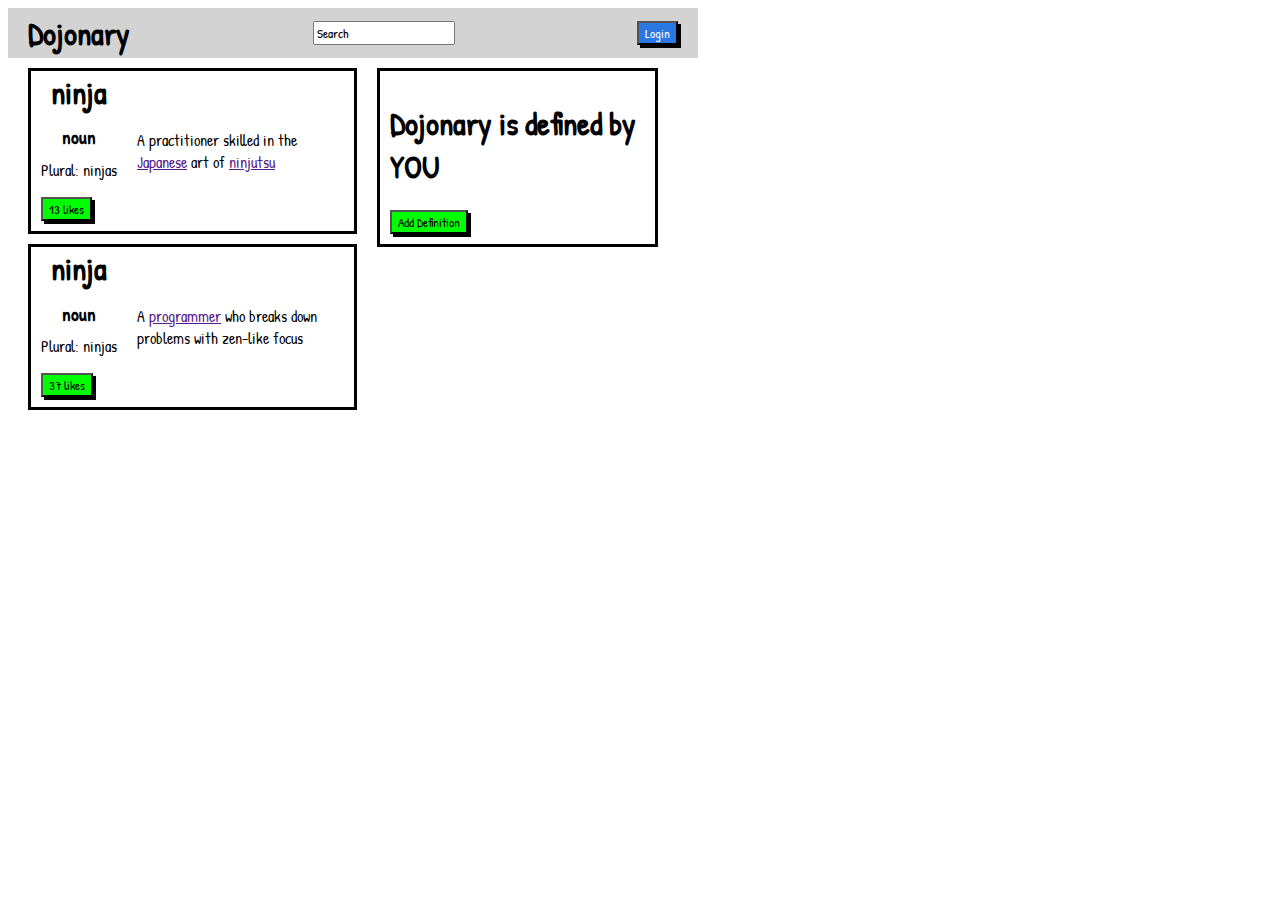
<file: button_clicker/index.html>
<!DOCTYPE html>
<html lang="en">
<head>
    <meta charset="UTF-8">
    <meta http-equiv="X-UA-Compatible" content="IE=edge">
    <meta name="viewport" content="width=device-width, initial-scale=1.0">
    <link rel="preconnect" href="https://fonts.googleapis.com">
    <link rel="preconnect" href="https://fonts.gstatic.com" crossorigin>
    <link href="https://fonts.googleapis.com/css2?family=Patrick+Hand&display=swap" rel="stylesheet">    <link rel="stylesheet" href="style.css">
    <link rel="stylesheet" href="style.css">
    <title>Document</title>
</head>
<body>
    <div id="container">
        <div class="topHeader">
            <div class="title">
                <h1>Dojonary</h1>
            </div>
            <div class="searchBar">
                <input type="text" value="Search">
            </div>
            <div class="login">
                <button class="loginButton" onclick="logOut(this)">Login</button>
            </div>
        </div>
        <div class="body">
            <div class="leftColumn">
                <div class="ninja-singular">
                    <div class="ninja-classic">
                        <h1>ninja</h1>
                        <h3>noun</h3>
                        <p>Plural: ninjas</p>
                        <button class="likes" onclick="showAlert()">13 likes</button>
                    </div>
                    <div class="definition">
                        <p>A practitioner skilled in the <a href="">Japanese</a> art of <a href="">ninjutsu</a></p>
                    </div>
                </div>
                <div class="ninja-dojo">
                    <div class="ninja-classic">
                        <h1>ninja</h1>
                        <h3>noun</h3>
                        <p>Plural: ninjas</p>
                        <button class="likes" onclick="showAlert()">37 likes</button>
                    </div>
                    <div class="definition">
                        <p>A <a href="">programmer</a> who breaks down problems with zen-like focus</p>
                    </div>
                </div>
            </div>
            <div class="rightColumn">
                <div class="addDefinition">
                    <h1>Dojonary is defined by YOU</h1>
                    <button class="defineButton" onclick="hide(this)">Add Definition</button>
                </div>
            </div>
        </div>
    </div>
    <script src="script.js"></script>
</body>
</html>
</file>
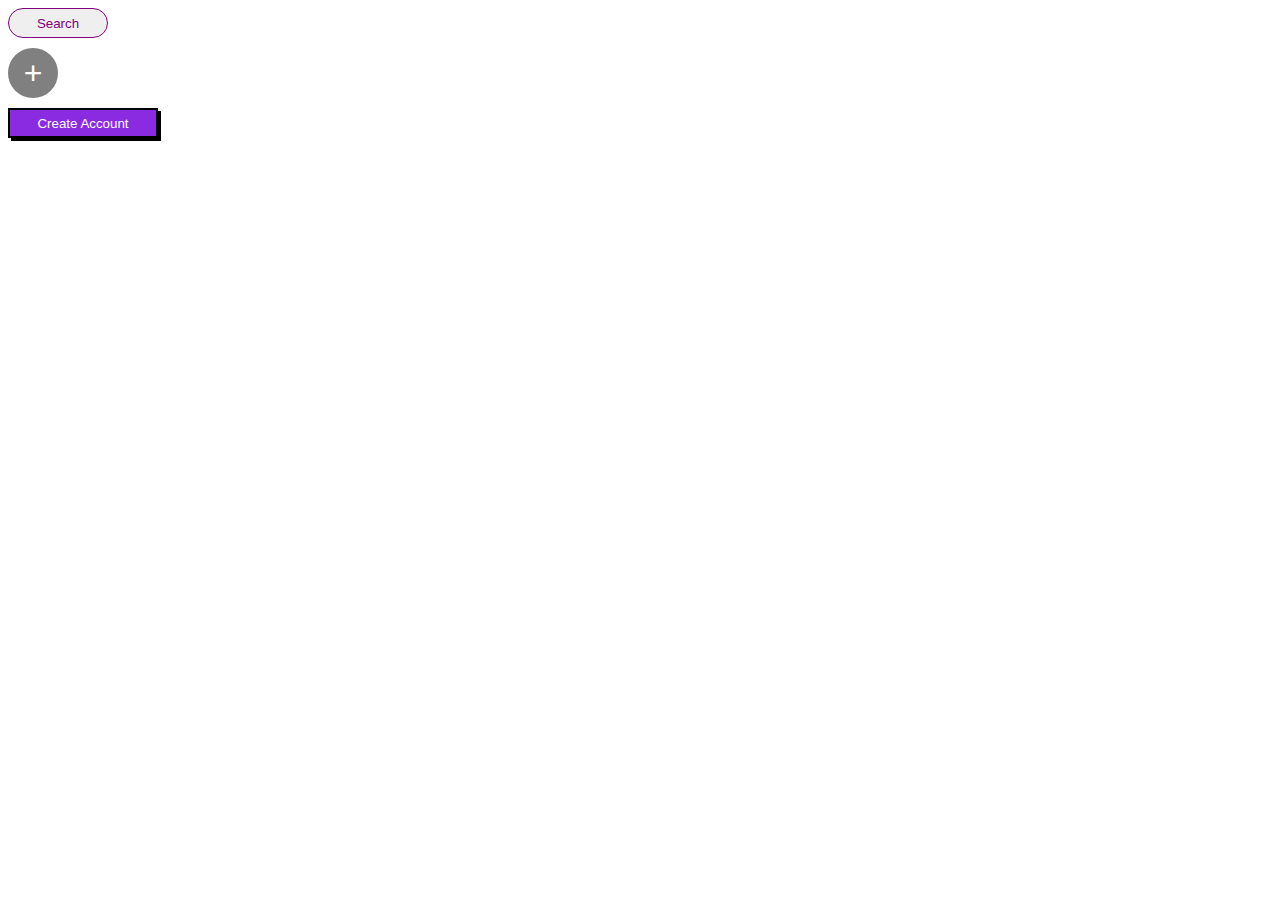
<file: button_up/index.html>
<!DOCTYPE html>
<html lang="en">
<head>
    <meta charset="UTF-8">
    <meta http-equiv="X-UA-Compatible" content="IE=edge">
    <meta name="viewport" content="width=device-width, initial-scale=1.0">
    <link rel="stylesheet" href="style.css">
    <title>Button Styling</title>
</head>
<body>
    <div class="search">
        <input type="submit" value="Search">
    </div>
    <div class="plus">
        <input type="submit" value="+">
    </div>
    <div class="create">
        <input type="submit" value="Create Account">
    </div>
</body>
</html>
</file>
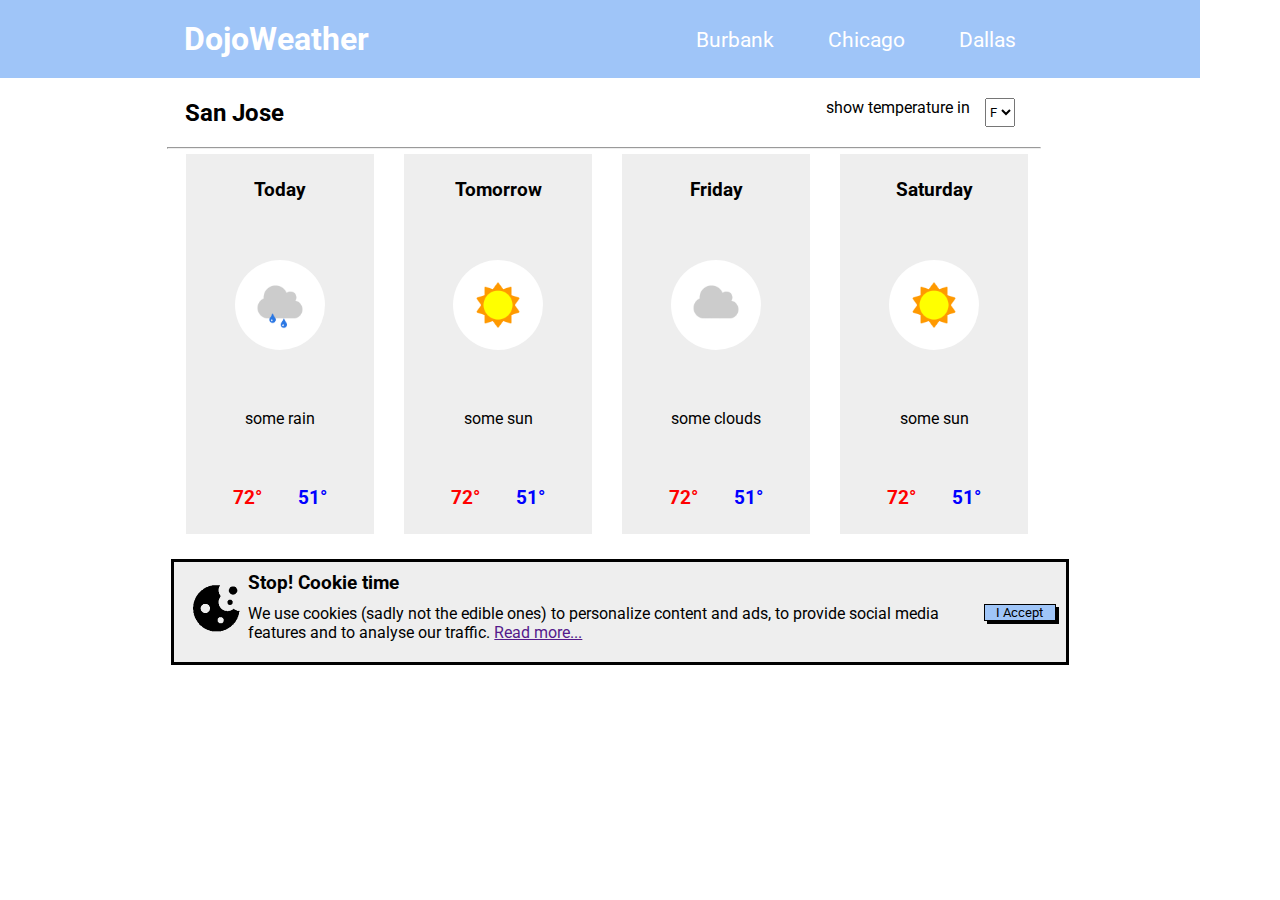
<file: dojo_weather/index.html>
<!DOCTYPE html>
<html lang="en">
<head>
    <meta charset="UTF-8">
    <meta http-equiv="X-UA-Compatible" content="IE=edge">
    <meta name="viewport" content="width=device-width, initial-scale=1.0">
    <link rel="preconnect" href="https://fonts.googleapis.com">
    <link rel="preconnect" href="https://fonts.gstatic.com" crossorigin>
    <link href="https://fonts.googleapis.com/css2?family=Roboto:wght@300&display=swap" rel="stylesheet">
    <link rel="stylesheet" href="style.css">
    <title>Weather Forecast</title>
</head>
<body>
    <div id="container">
        <div class="topBanner">
            <div class="pageTitle">
                <h1>DojoWeather</h1>
            </div>
            <div class="navbar">
                <button class="location" onclick="cityAlert(this)">Burbank</button>
                <button class="location" onclick="cityAlert(this)">Chicago</button>
                <button onclick="cityAlert(this)">Dallas</button>
            </div>
        </div>
        <div class="displaySelections">
            <div class="city">
                <h2>San Jose</h2>
            </div>
            <div class="temperatureSelect">
                <p>show temperature in</p>
                <select name="degrees" id="temperature" onchange="dropdown(this)">
                    <option value="fahrenheit">F</option>
                    <option value="celsius">C</option>
                </select>
            </div>
        </div>
        <hr>
        <div class="forecastWidgets">
            <div class="day">
                <h3>Today</h3>
                <img src="img/some_rain.png" alt="rain">
                <p>some rain</p>
                <div class="hi_lo">
                    <h3><span class="high">72&#176</span></h3>
                    <h3><span class="low">51&#176</span></h3>
                </div>
            </div>
            <div class="day">
                <h3>Tomorrow</h3>
                <img src="img/some_sun.png" alt="sun">
                <p>some sun</p>
                <div class="hi_lo">
                    <h3><span class="high">72&#176</span></h3>
                    <h3><span class="low">51&#176</span></h3>
                </div>
            </div>
            <div class="day">
                <h3>Friday</h3>
                <img src="img/some_clouds.png" alt="clouds">
                <p>some clouds</p>
                <div class="hi_lo">
                    <h3><span class="high">72&#176</span></h3>
                    <h3><span class="low">51&#176</span></h3>
                </div>
            </div>
            <div class="day">
                <h3>Saturday</h3>
                <img src="img/some_sun.png" alt="sun">
                <p>some sun</p>
                <div class="hi_lo">
                    <h3><span class="high">72&#176</span></h3>
                    <h3><span class="low">51&#176</span></h3>
                </div>
            </div>
        </div>
        <div class="cookies" onclick="acceptCookies(this)">
            <img src="img/cookie.png" alt="cookie">
            <div class="cookieText">
                <h3>Stop! Cookie time</h3>
                <p>We use cookies (sadly not the edible ones) to personalize content and ads, to provide social media features and to analyse our traffic. <a href="">Read more...</a></p>
            </div>
            <button>I Accept</button>
        </div>
    </div>
    <script src="main.js"></script>
</body>
</html>
</file>
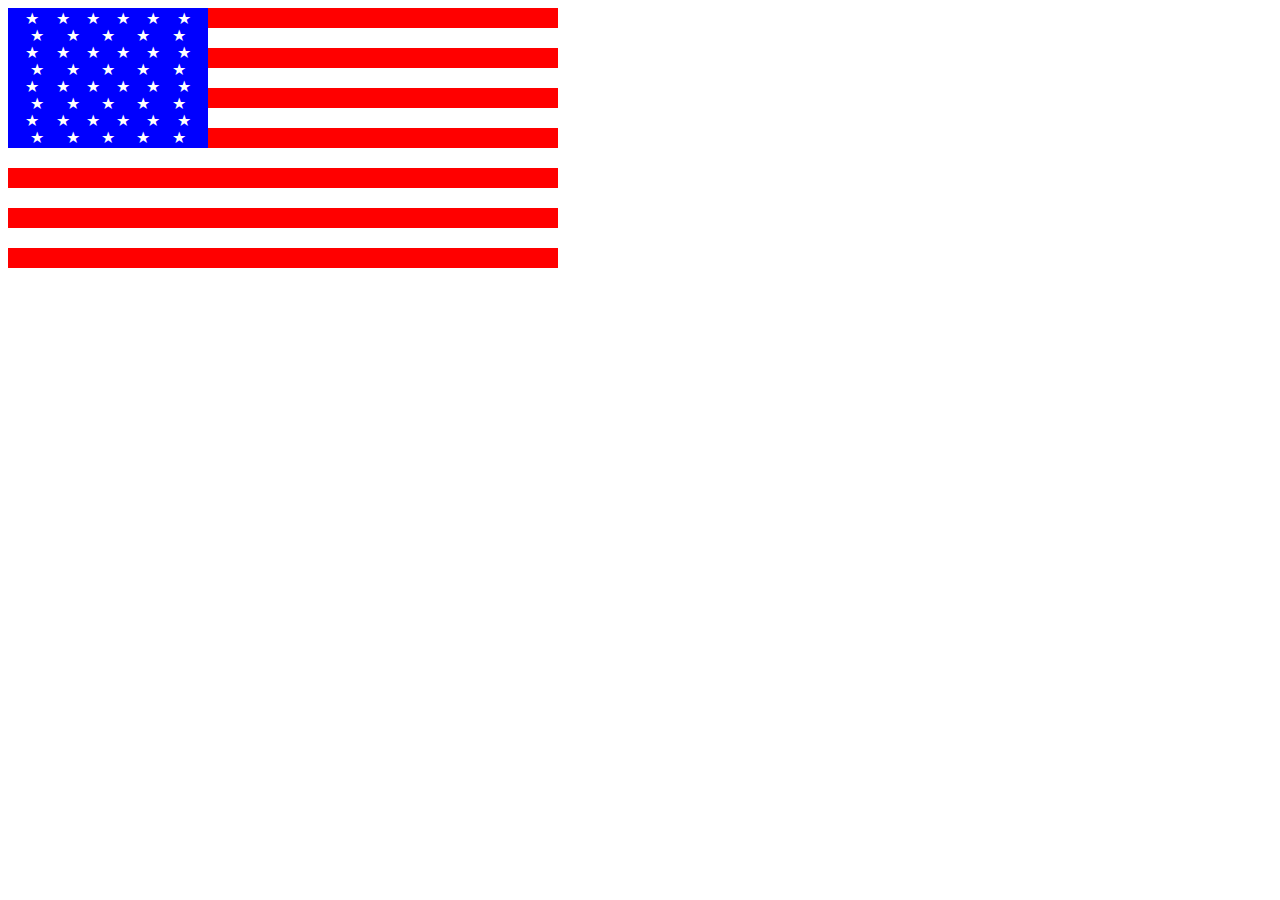
<file: flag_assignment/index.html>
<!DOCTYPE html>
<html lang="en">
<head>
    <meta charset="UTF-8">
    <meta http-equiv="X-UA-Compatible" content="IE=edge">
    <meta name="viewport" content="width=device-width, initial-scale=1.0">
    <link rel="stylesheet" href="style.css">
    <title>Document</title>
</head>
<body>
    <div id="background">
        <div class="blue">
            <div class="star-row">
                <span class="star">&starf;</span>
                <span class="star">&starf;</span>
                <span class="star">&starf;</span>
                <span class="star">&starf;</span>
                <span class="star">&starf;</span>
                <span class="star">&starf;</span>
              </div>
              <div class="star-row">
                <span class="star">&starf;</span>
                <span class="star">&starf;</span>
                <span class="star">&starf;</span>
                <span class="star">&starf;</span>
                <span class="star">&starf;</span>
              </div>
              <div class="star-row">
                <span class="star">&starf;</span>
                <span class="star">&starf;</span>
                <span class="star">&starf;</span>
                <span class="star">&starf;</span>
                <span class="star">&starf;</span>
                <span class="star">&starf;</span>
              </div>
              <div class="star-row">
                <span class="star">&starf;</span>
                <span class="star">&starf;</span>
                <span class="star">&starf;</span>
                <span class="star">&starf;</span>
                <span class="star">&starf;</span>
              </div>
              <div class="star-row">
                <span class="star">&starf;</span>
                <span class="star">&starf;</span>
                <span class="star">&starf;</span>
                <span class="star">&starf;</span>
                <span class="star">&starf;</span>
                <span class="star">&starf;</span>
              </div>
              <div class="star-row">
                <span class="star">&starf;</span>
                <span class="star">&starf;</span>
                <span class="star">&starf;</span>
                <span class="star">&starf;</span>
                <span class="star">&starf;</span>
              </div>
              <div class="star-row">
                <span class="star">&starf;</span>
                <span class="star">&starf;</span>
                <span class="star">&starf;</span>
                <span class="star">&starf;</span>
                <span class="star">&starf;</span>
                <span class="star">&starf;</span>
              </div>
              <div class="star-row">
                <span class="star">&starf;</span>
                <span class="star">&starf;</span>
                <span class="star">&starf;</span>
                <span class="star">&starf;</span>
                <span class="star">&starf;</span>
              </div>
              <div class="star-row">
                <span class="star">&starf;</span>
                <span class="star">&starf;</span>
                <span class="star">&starf;</span>
                <span class="star">&starf;</span>
                <span class="star">&starf;</span>
                <span class="star">&starf;</span>
              </div>
        </div>
        <div class="stripes"></div>
        <div class="stripes"></div>
        <div class="stripes"></div>
        <div class="stripes"></div>
        <div class="stripes"></div>
        <div class="stripes"></div>
        <div class="stripes"></div>

    </div>
    
</body>
</html>
</file>
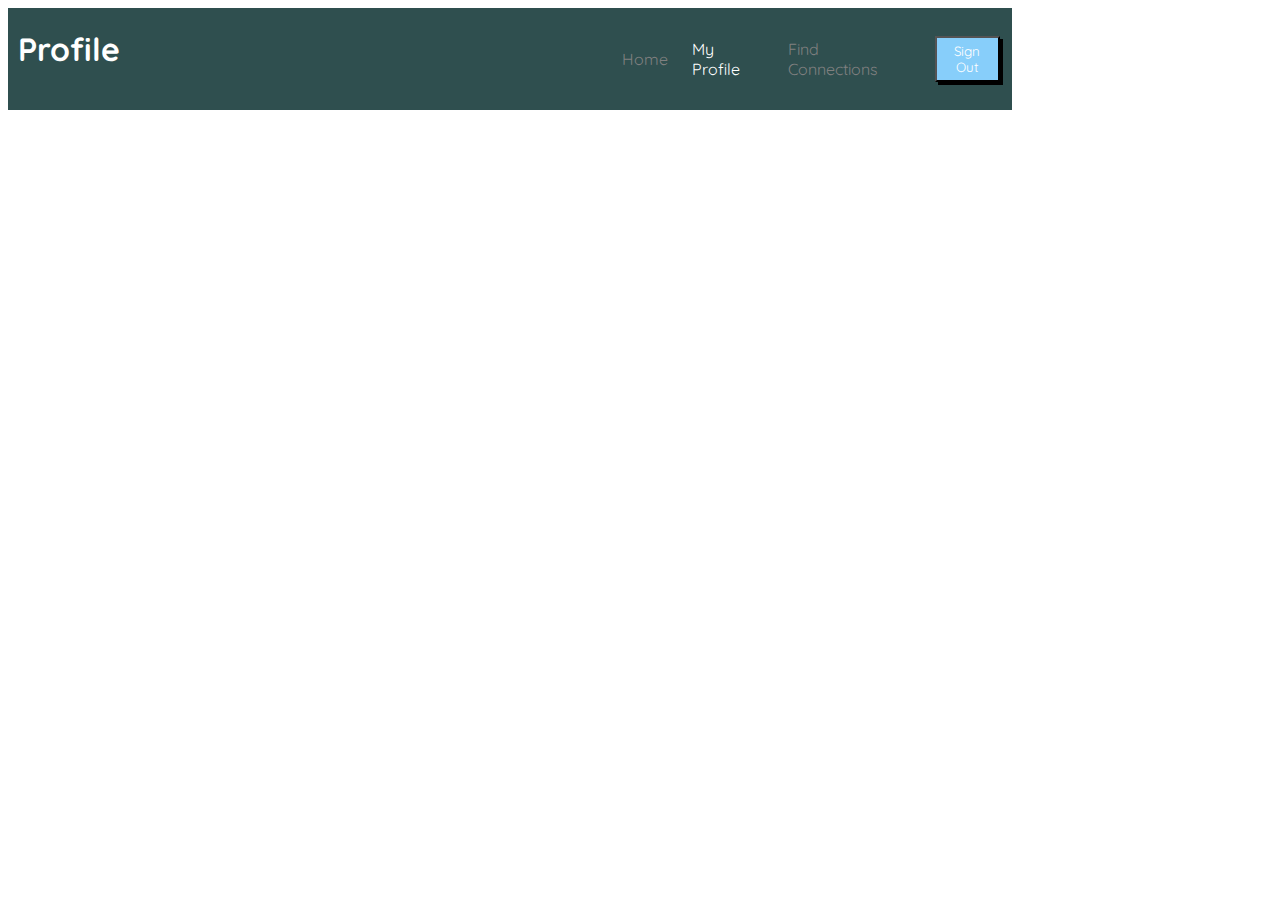
<file: flex_navbar/index.html>
<!DOCTYPE html>
<html lang="en">
<head>
    <meta charset="UTF-8">
    <meta http-equiv="X-UA-Compatible" content="IE=edge">
    <meta name="viewport" content="width=device-width, initial-scale=1.0">
    <link rel="preconnect" href="https://fonts.googleapis.com">
    <link rel="preconnect" href="https://fonts.gstatic.com" crossorigin>
    <link href="https://fonts.googleapis.com/css2?family=Quicksand&display=swap" rel="stylesheet">
    <link rel="stylesheet" href="style.css">
    <title>Flex Navbar</title>
</head>
<body>
    <div class="nav">
        <h1 class="nav-title">Profile</h1>
        <ul class="nav-links">
            <li><a href="#">Home</a></li>
            <li><a href="#" class="active">My Profile</a></li>
            <li><a href="#">Find Connections</a></li>
            <li><button class="btn">Sign Out</button></li>
        </ul>
    </div>    
</body>
</html>
</file>
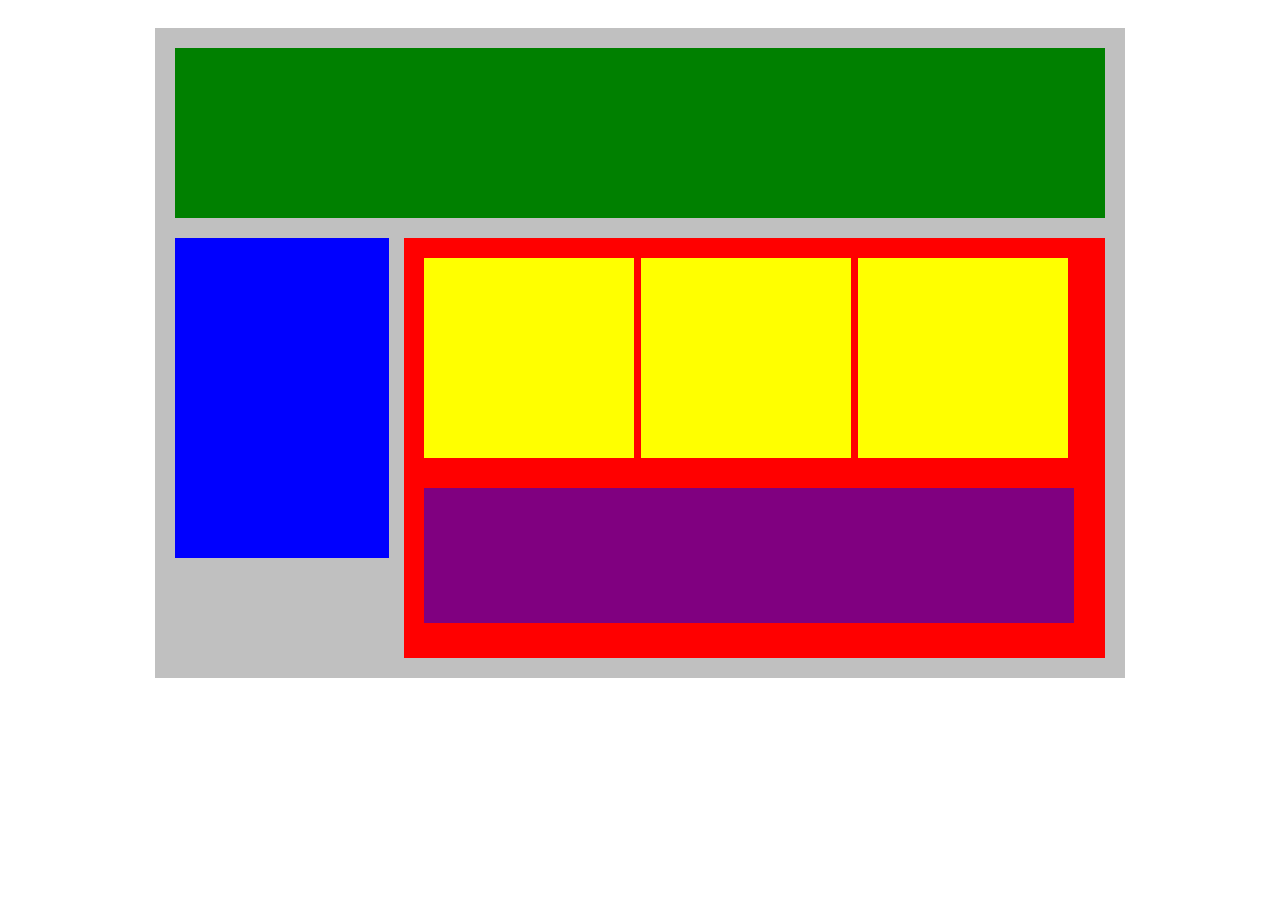
<file: flex_our_blocks/index.html>
<!DOCTYPE html>
<html lang="en">
<head>
    <title>Position Practice</title>
    <link rel="stylesheet" type="text/css" href="style.css">
</head>
<body>
    <div class="container">
        <div class="top-nav"></div>
        <div class="row">
            <div class="side-nav"></div>
            <div class="main">
                <div class="row">
                    <div class="sub-content"></div>
                    <div class="sub-content"></div>
                    <div class="sub-content"></div>
                </div>
                <div id="advertisement"></div>
            </div>
        </div>
    </div>
</body>
</html>
</file>
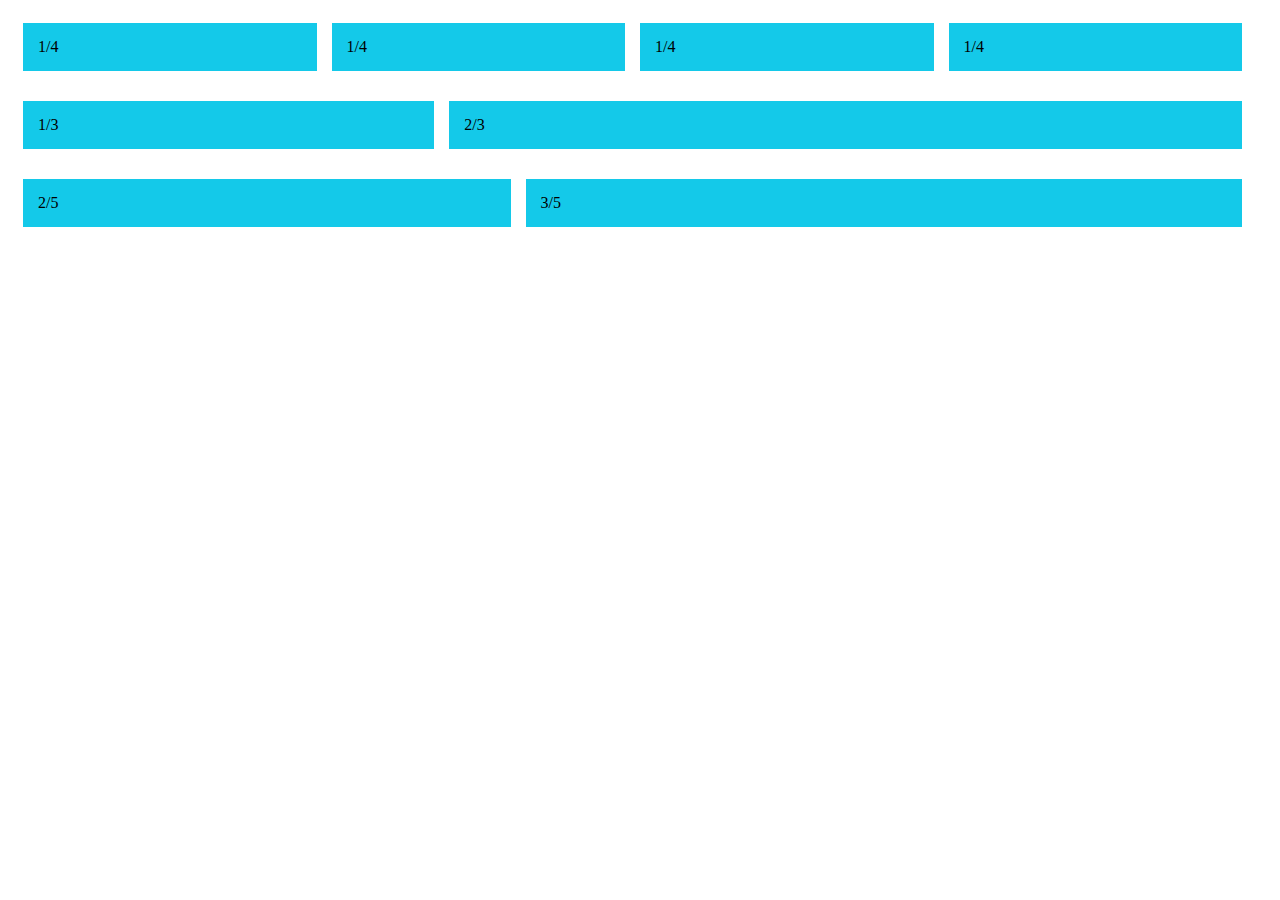
<file: flexible_columns/index.html>
<!DOCTYPE html>
<html lang="en">
<head>
    <meta charset="UTF-8">
    <meta http-equiv="X-UA-Compatible" content="IE=edge">
    <meta name="viewport" content="width=device-width, initial-scale=1.0">
    <link rel="stylesheet" href="style.css">
    <title>FLEX-ible Columns</title>
</head>
<body>
    <div class="row">
        <div class="col">1/4</div>
        <div class="col">1/4</div>
        <div class="col">1/4</div>
        <div class="col">1/4</div>
    </div>
    <div class="row">
        <div class="col">1/3</div> 
        <div class="col-2">2/3</div>
    </div>
    <div class="row">
        <div class="col-2">2/5</div>
        <div class="col-3">3/5</div>
    </div>    
</body>
</html>
</file>
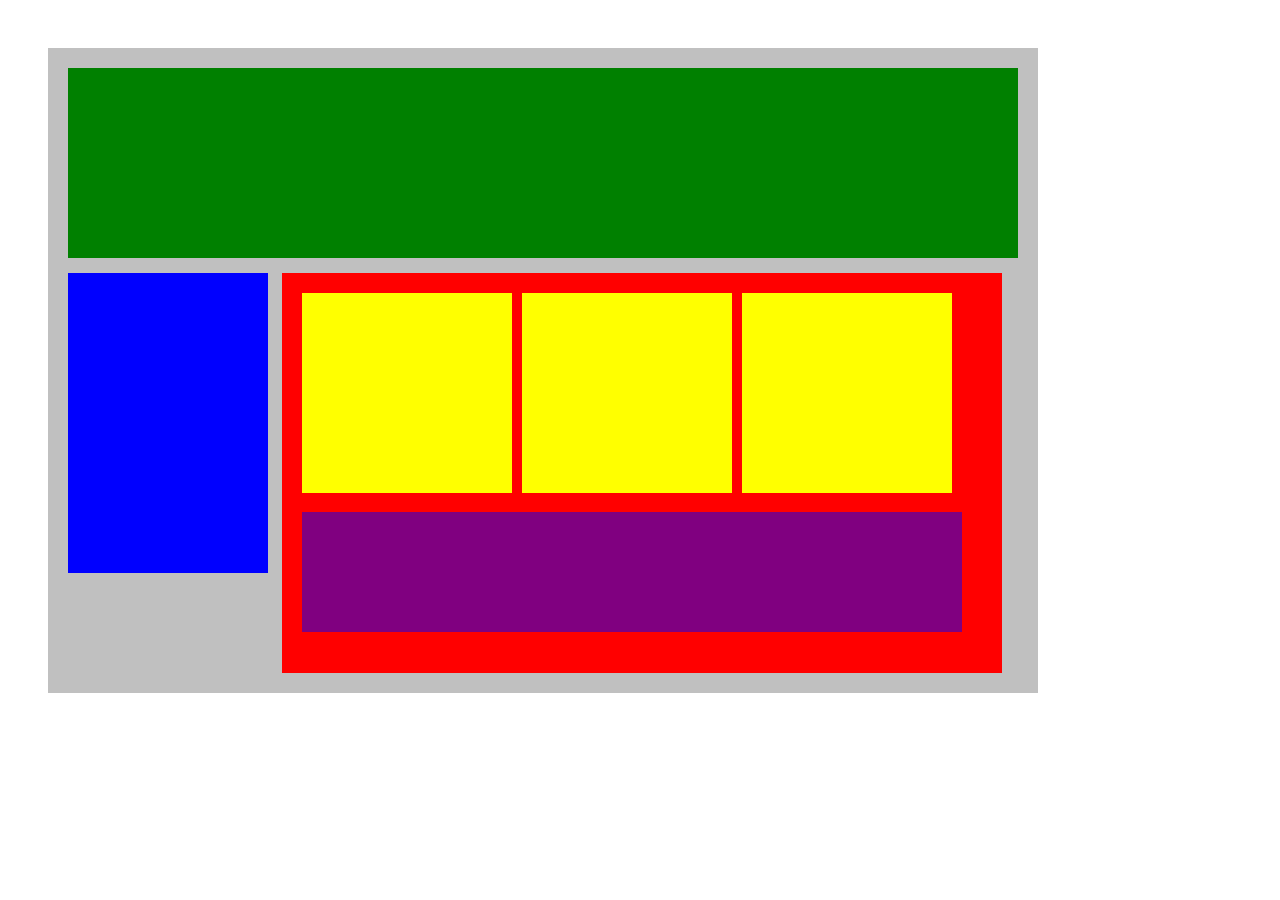
<file: plotting_our_blocks/index.html>
<!DOCTYPE html>
<html lang="en">
<head>
    <title>Position Practice</title>
    <link rel="stylesheet" type="text/css" href="style.css">
</head>
<body>
    <div class="container">
        <div class="top-nav"></div>
        <div class="side-nav"></div>
        <div class="main">
            <div class="sub-content"></div>
            <div class="sub-content"></div>
            <div class="sub-content"></div>
            <div id="advertisement"></div>
        </div>
    </div>
</body>
</html>
</file>
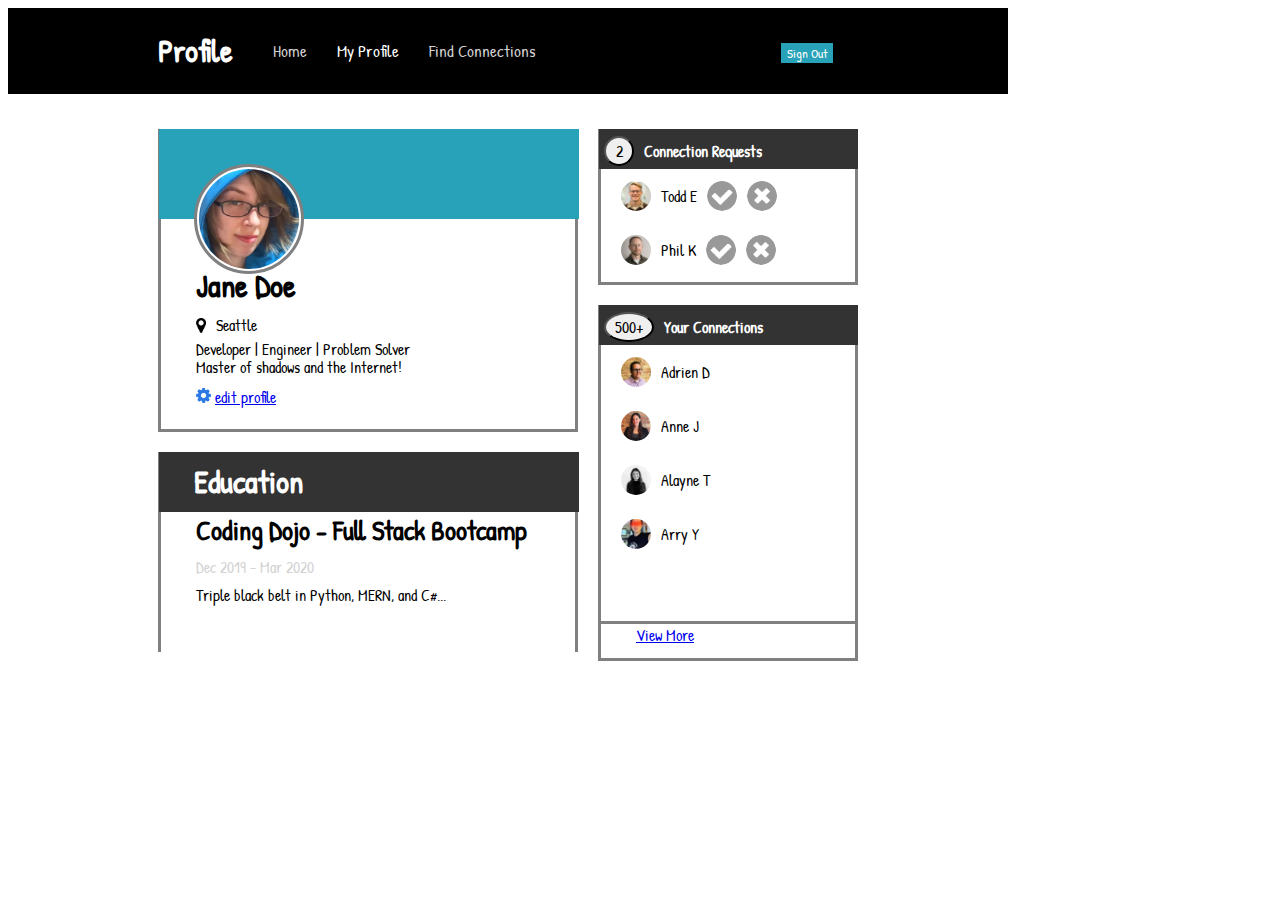
<file: profile_page/index.html>
<!DOCTYPE html>
<html lang="en">
<head>
    <meta charset="UTF-8">
    <meta http-equiv="X-UA-Compatible" content="IE=edge">
    <meta name="viewport" content="width=device-width, initial-scale=1.0">
    <link rel="preconnect" href="https://fonts.googleapis.com">
    <link rel="preconnect" href="https://fonts.gstatic.com" crossorigin>
    <link href="https://fonts.googleapis.com/css2?family=Patrick+Hand&display=swap" rel="stylesheet">    <link rel="stylesheet" href="style.css">
    <title>Profile</title>
</head>
<body>
    <div id="container">
        <div class="navbar">
            <div class="links">
                <h1>Profile</h1>
                <ul>
                    <li>Home</li>
                    <li class="profile-button">My Profile</li>
                    <li>Find Connections</li>
                </ul>
            </div>
            <div class="button">
                <button>Sign Out</button>
            </div>
        </div>
        <div class="columns">
            <div class="column-left">
                    <div class="info">
                        <div class="info-header">
                            <img src="img\jane-m.jpg" alt="jane">
                        </div>
                        <h1>Jane Doe</h1>
                        <div class="location">
                            <img src="img\map-marker.png" alt="map marker">
                            <p>Seattle</p>
                        </div>
                        <p>Developer | Engineer | Problem Solver</p>
                        <p>Master of shadows and the Internet!</p>
                        <div class="editProfile">
                            <img src="img\gear.png" alt="edit">
                            <a href="#">edit profile</a>
                        </div>
                    </div>
                    <div class="education">
                        <div class="card-header">
                            <h1>Education</h1>
                        </div>
                        <h1>Coding Dojo - Full Stack Bootcamp</h1>
                        <p><span style = "color: lightgray">Dec 2019 - Mar 2020</span></p>
                        <p>Triple black belt in Python, MERN, and C#...</p>
                    </div>
            </div>
            <div class="column-right">
                    <div class="requests">
                        <div class="card-header-right">
                            <button>2</button>
                            <h1>Connection Requests</h1>
                        </div>
                        <div class="request-icons">
                            <img src="img\todd-s.jpg" alt="todd">
                            <p>Todd E</p>
                            <img src="img\accept-circle.png" alt="accept">
                            <img src="img\close-circle.png" alt="deny">
                        </div>
                        <div class="request-icons">
                            <img src="img\phil-s.jpg" alt="phil">
                            <p>Phil K</p>
                            <img src="img\accept-circle.png" alt="accept">
                            <img src="img\close-circle.png" alt="deny">
                        </div>
                    </div>
                    <div class="connections">
                        <div class="card-header-right-2">
                            <button>500+</button>
                            <h1>Your Connections</h1>
                        </div>
                        <div class="request-icons">
                            <img src="img\adrien-s.jpg" alt="adrien">
                            <p>Adrien D</p>
                        </div>
                        <div class="request-icons">
                            <img src="img\anne-s.jpg" alt="anne">
                            <p>Anne J</p>
                        </div>
                        <div class="request-icons">
                            <img src="img\alayne-s.jpg" alt="alayne">
                            <p>Alayne T</p>
                        </div>
                        <div class="request-icons">
                            <img src="img\arry-s.jpg" alt="arry">
                            <p>Arry Y</p>
                        </div>
                        <div class="viewMore">
                            <a href="#">View More</a>
                        </div>
                    </div>
            </div>
        </div>
    </div>
</body>
</html>
</file>
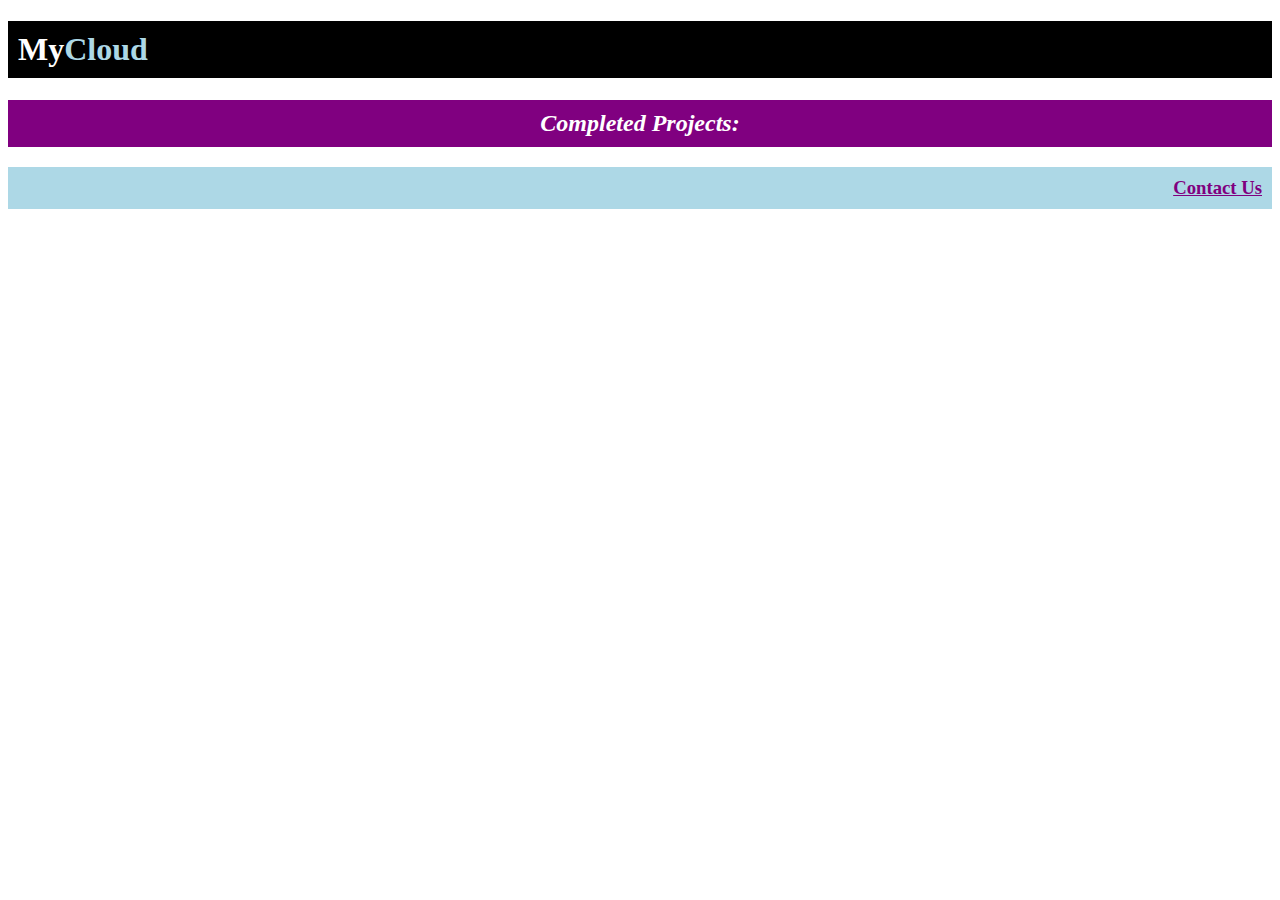
<file: styling_assignment/index.html>
<!DOCTYPE html>
<html lang="en">
<head>
    <meta charset="UTF-8">
    <meta http-equiv="X-UA-Compatible" content="IE=edge">
    <meta name="viewport" content="width=device-width, initial-scale=1.0">
    <link rel="stylesheet" href="style.css">
    <title>Styling</title>
</head>
<body>
    <h1>My<span>Cloud</span></h1>
    <h2>Completed Projects:</h2>
    <h3>Contact Us</h3>
</body>
</html>
</file>
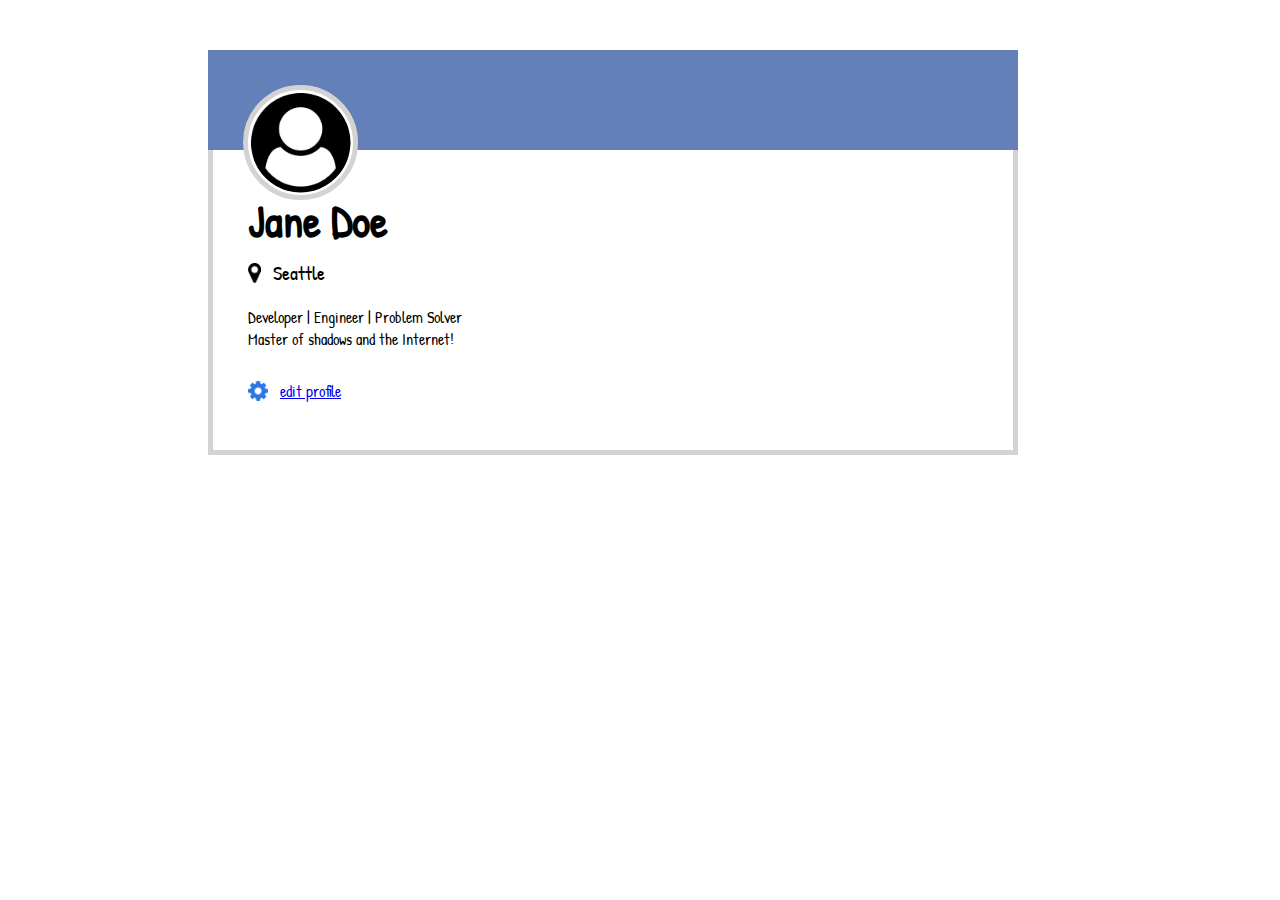
<file: user_card/index.html>
<!DOCTYPE html>
<html lang="en">
<head>
    <meta charset="UTF-8">
    <meta http-equiv="X-UA-Compatible" content="IE=edge">
    <meta name="viewport" content="width=device-width, initial-scale=1.0">
    <link rel="stylesheet" href="style.css">
    <link rel="preconnect" href="https://fonts.googleapis.com">
    <link rel="preconnect" href="https://fonts.gstatic.com" crossorigin>
    <link href="https://fonts.googleapis.com/css2?family=Patrick+Hand&display=swap" rel="stylesheet">    <title>Profile</title>
</head>
<body>
    <div id="container">
        <div class="header">
            <div class="frame">
                <img class="profilePicture" src="user-circle.png" alt="profile picture">
            </div>
        </div>
        <h1>Jane Doe</h1>
        <div class="location">
            <img src="map-marker.png" alt="map marker" class="marker" >
            <p class="city">Seattle</p>
        </div>
        <p class="bio">Developer | Engineer | Problem Solver</p>
        <p class="bio">Master of shadows and the Internet!</p>
        <div class="editProfile">
            <img src="gear.png" alt="gear" class="marker">
            <a href="#">edit profile</a>
        </div>
    </div>
</body>
</html>
</file>
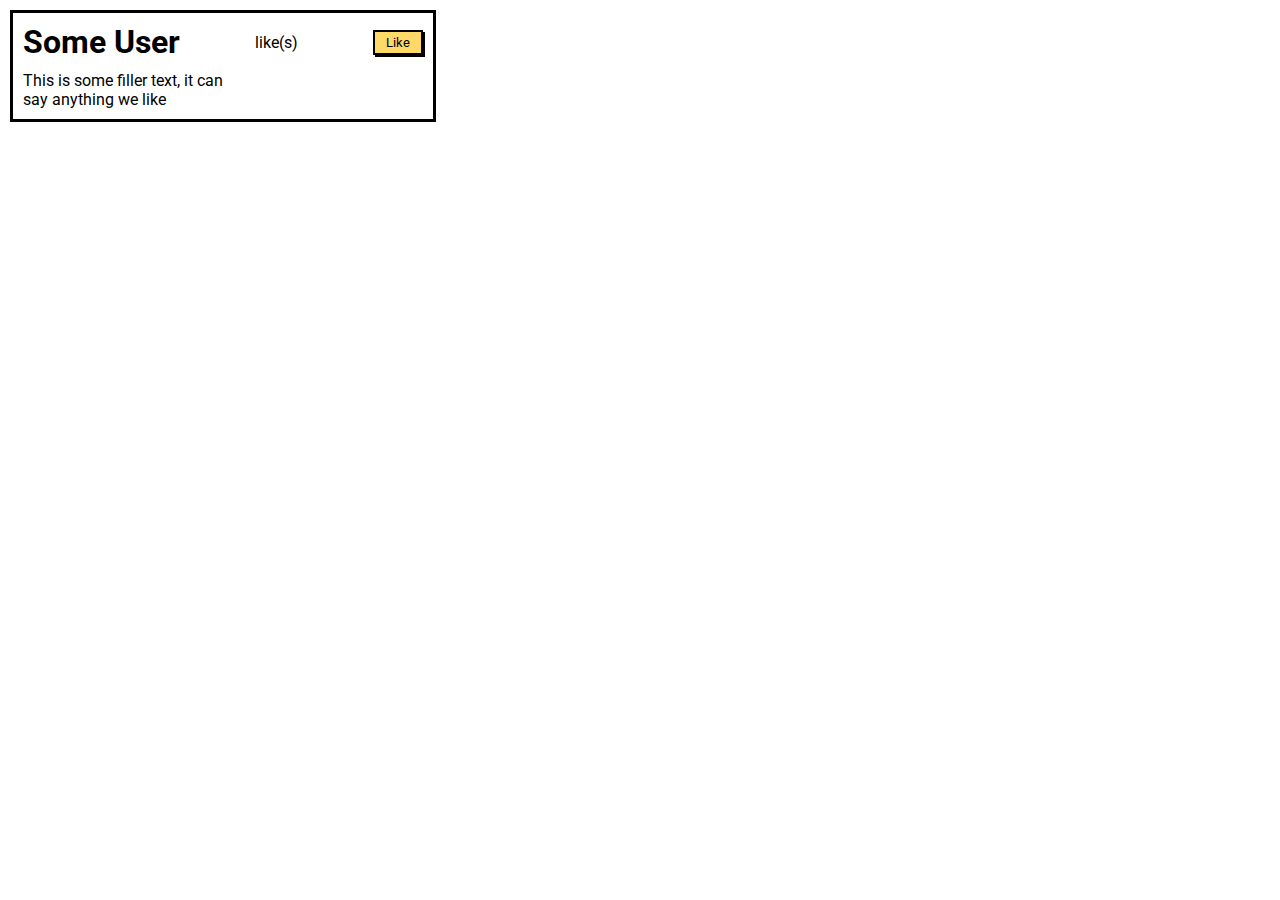
<file: likes/Part I/index.html>
<!DOCTYPE html>
<html lang="en">
<head>
    <meta charset="UTF-8">
    <meta http-equiv="X-UA-Compatible" content="IE=edge">
    <meta name="viewport" content="width=device-width, initial-scale=1.0">
    <link rel="preconnect" href="https://fonts.googleapis.com">
    <link rel="preconnect" href="https://fonts.gstatic.com" crossorigin>
    <link href="https://fonts.googleapis.com/css2?family=Roboto:wght@300&display=swap" rel="stylesheet">
    <link rel="stylesheet" href="style.css">
    <title>Likes</title>
</head>
<body>
    <div id="container">
        <div class="topRow">
            <h1>Some User</h1>
            <p> like(s)</p>
            <button onclick="likesClick(this)">Like</button>
        </div>
        <p>This is some filler text, it can say anything we like</p>
    </div>
    <script src="main.js"></script>
</body>
</html>
</file>
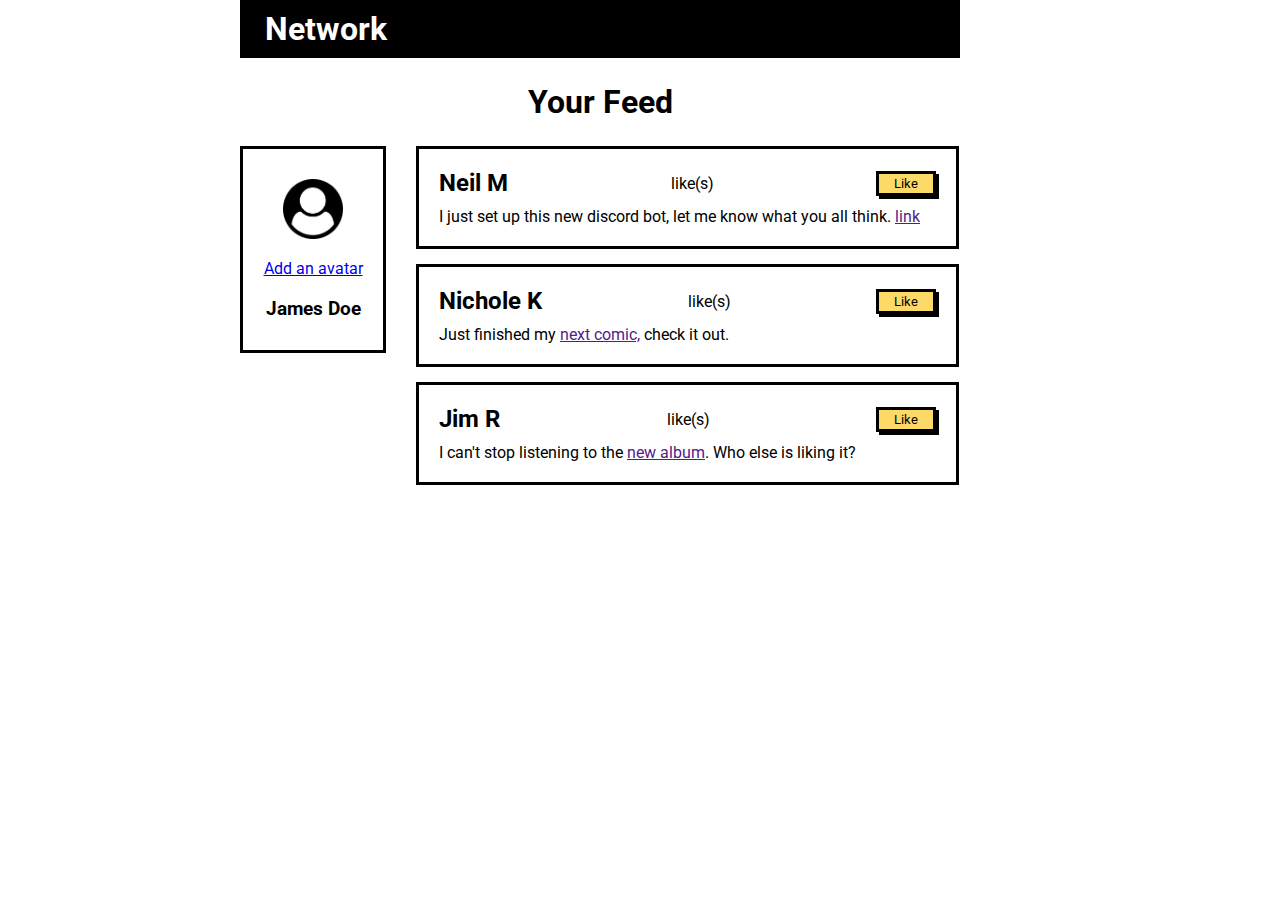
<file: likes/Part II/index.html>
<!DOCTYPE html>
<html lang="en">
<head>
    <meta charset="UTF-8">
    <meta http-equiv="X-UA-Compatible" content="IE=edge">
    <meta name="viewport" content="width=device-width, initial-scale=1.0">
    <link rel="preconnect" href="https://fonts.googleapis.com">
    <link rel="preconnect" href="https://fonts.gstatic.com" crossorigin>
    <link href="https://fonts.googleapis.com/css2?family=Roboto:wght@300&display=swap" rel="stylesheet">
    <link rel="stylesheet" href="style.css">
    <title>Likes</title>
</head>
<body>
    <div id="container">
        <div class="topBanner">
            <h1>Network</h1>
        </div>
        <h1>Your Feed</h1>
        <div class="yourFeed">
            <div class="leftColumn">
                <img src="img/user-circle.png" alt="profile picture">
                <a href="#">Add an avatar</a>
                <h3>James Doe</h3>
            </div>
            <div class="rightColumn">
                <div class="rightTopBlock">
                    <div class="user1">
                        <h2>Neil M</h2>
                        <p id="likesTop"> like(s)</p>
                        <button id="button-top" onclick="increaseLikes(this)">Like</button>
                    </div>
                    <p>I just set up this new discord bot, let me know what you all think. <a href="">link</a></p>
                </div>
                <div class="rightMiddleBlock">
                    <div class="user2">
                        <h2>Nichole K</h2>
                        <p id="likesMiddle"> like(s)</p>
                        <button id="button-middle" onclick="increaseLikes(this)">Like</button>
                    </div>
                    <p>Just finished my <a href="">next comic,</a> check it out.</p>
                </div>
                <div class="rightBottomBlock">
                    <div class="user3">
                        <h2>Jim R</h2>
                        <p id="likesBottom"> like(s)</p>
                        <button id="button-bottom" onclick="increaseLikes(this)">Like</button>
                    </div>
                    <p>I can't stop listening to the <a href="">new album</a>. Who else is liking it?</p>
                </div>
            </div>
        </div>
    </div>
    <script src="main.js"></script>
</body>
</html>
</file>
<file: button_clicker/style.css>
*{
    font-family: 'Patrick Hand', cursive;
}

.topHeader,
.searchBar,
.login,
.ninja-singular,
.ninja-dojo,
.rightColumn,
.body{
    display: flex;
}

#container{
    width: 650px;
    height: 500px;
}

.topHeader{
    height: 10%;
    width: 100%;
    align-items: center;
    justify-content: space-between;
    background-color: lightgray;
    padding: 0px 20px;
}

.leftColumn{
    height: 90%;
    width: 60%;
    justify-content: space-between;
    padding: 0px 20px;
}

.ninja-singular,
.ninja-dojo{
    height: 40%;
    align-items: center;
    padding: 10px;
    border: solid black;
    margin-top: 10px;
}

.definition{
    justify-content: center;
    margin-left: 20px;
    width: 60%;
}

.ninja-classic > h1,
.ninja-classic > h3,
.ninja-classic > p{
    text-align: center;
    margin-top: -10px;
}

.rightColumn{
    height: 30%;
    align-items: center;
    padding: 10px;
    border: solid black;
    margin-top: 10px;
}

.addDefinition > button{
    justify-content: center;
}

.likes,
.defineButton{
    background-color: lime;
    box-shadow: 3px 3px black;
}

.loginButton{
    background-color: #2b78e4;
    box-shadow: 3px 3px black;
    color: white;
}
</file>
<file: button_up/style.css>
.search *{
    border-style: solid;
    border-color: purple;
    border-width: 1px;
    color: purple;
    border-radius: 50px;
    width: 100px;
    height: 30px;
}

.plus *{
    background-color: gray;
    border-style: solid;
    border-color: gray;
    border-radius: 50px;
    color: white;
    width: 50px;
    height: 50px;
    margin-top: 10px;
    font-size: 24pt;
}

.create *{
    border-style: solid;
    border-color: black;
    background-color: blueviolet;
    color: white;
    margin-top: 10px;
    box-shadow: 3px 3px black;
    width: 150px;
    height: 30px;
}
</file>
<file: dojo_weather/style.css>
*{
    margin: 0;
    padding: 0;
    font-family: 'Roboto', sans-serif;
}

#container{
    width: 1200px;
    height: 900px;
    /* background-color: blue; */
}

.topBanner{
    background-color: #9fc5f8;
    color: white;
    justify-content: space-around;
    padding: 20px;
    align-items: center;
}

.navbar > button{
    background-color: #9fc5f8;
    border: none;
    color: white;
    font-size: 16pt;
}

.topBanner,
.displaySelections,
.temperatureSelect,
.forecastWidgets,
.hi_lo,
.cookies{
    display: flex;
}

.location{
    margin-right: 50px;
}

.displaySelections{
    justify-content: space-between;
    padding: 20px;
    margin: 0px 165px;
    align-items: center;
}

#temperature{
    margin-left: 15px;
}

hr{
    display: flex;
    align-items: center;
    width: 872px;
    margin-left: 167px;
}

.day{
    display: flex;
    flex-direction: column;
    background-color: #eeeeee;
    width: 25%;
    margin: 5px 15px;
    align-items: center;
    justify-content: space-around;
    height: 380px;
}

img{
    width: 90px;
    border-radius: 50%;
}

.forecastWidgets,
.cookies{
    width: 872px;
    margin-left: 171px;
}

h3,
img,
p{
    margin-bottom: 10px;
}

.hi_lo > h3{
    margin: 0px 18px;
}

.high{
    color: red;

}

.low{
    color: blue;
}

.cookies{
    margin-top: 20px;
    align-items: center;
    border: solid black;
    background-color: #eeeeee;
    padding: 10px;
    position: fixed;
}

.cookies > button{
    width: 100px;
    background-color: #9fc5f8;
    border: solid black 1px;
    box-shadow: 3px 3px black;
}
</file>
<file: flag_assignment/style.css>
#background{
    background-color: white;
    height: 260px;
}

.stripes{
    background-color: red;
    height: 20px;
    width: 550px;
    margin-bottom: 20px;
}

.blue{
    background-color: blue;
    height: 140px;
    width: 200px; 
    display: inline-block;
    vertical-align: top;
    position: absolute;
}

.star-row{
    color: white;
    justify-content: space-evenly;
    display: flex;
    margin-bottom: 5px;
    padding: 1px;
}

.star{
    height: 10px;
}
</file>
<file: flex_navbar/style.css>
.nav{
    display: flex;
    background-color: darkslategray;
    font-family: 'Quicksand', sans-serif;
    align-content: flex-end;
    width: 1004px;
}

.nav-title{
    color: white;
    font-family: 'Quicksand', sans-serif;
    margin-left: 10px;
}

.nav-links{
    display: flex;
    align-items: center;
    margin-left: 450px;
}

li{
    padding: 12px;
    list-style-type: none;
}

a{
    text-decoration: none;
    color: gray;
}

.active{
    color: white;
}

.btn{
    box-shadow: 3px 3px black;
    background-color: lightskyblue;
    color: white;
    font-family: 'Quicksand', sans-serif;
    padding: 5px;
}
</file>
<file: flex_our_blocks/style.css>
.container{
    width: 950px;
    background-color: silver;
    margin: 0px auto;
}
.top-nav {
    height: 150px;
    background-color: green;
    margin: 10px;
}
.side-nav {
    height: 300px;
    width: 200px;
    background-color: blue;
}
.main {
    height: 400px;
    width: 700px;
    background-color: red;
    margin-left: 15px;
}
.sub-content {
    height: 180px;
    width: 190px;
    background-color: yellow;
    align-items: flex-start;
    margin-right: 7px;
}
#advertisement {
    height: 115px;
    width: 630px;
    background-color: purple;
    margin: 10px;
    margin-top: 20px;
}
.row {
    display: flex;
}

*{
    padding: 10px;
}
</file>
<file: flexible_columns/style.css>
.row{
    display: flex;
    background-color: white;
    padding: 15px;
}

.col{
    flex: 1;
    background-color: rgb(20, 201, 233);
    margin-right: 15px;
    padding: 15px;
}

.col-2{
    flex: 2;
    background-color: rgb(20, 201, 233);
    margin-right: 15px;
    padding: 15px;
}

.col-3{
    flex: 3;
    background-color: rgb(20, 201, 233);
    margin-right: 15px;
    padding: 15px;
}
</file>
<file: plotting_our_blocks/style.css>
*{
    padding: 20px;
}

.container{
    width: 950px;
    background-color: silver;
}
.top-nav {
    height: 150px;
    background-color: green;
}
.side-nav {
    height: 300px;
    width: 200px;
    background-color: blue;
    margin-top: 15px;
    display: inline-block;
    box-sizing: border-box;
    vertical-align: top;
}
.main {
    height: 400px;
    width: 720px;
    background-color: red;
    display: inline-block;
    box-sizing: border-box;
    margin-top: 15px;
    margin-left: 10px;
}
.sub-content {
    height: 200px;
    width: 210px;
    background-color: yellow;
    display: inline-block;
    box-sizing: border-box;
    margin-right: 6px;
}
#advertisement {
    height: 120px;
    width: 660px;
    background-color: purple;
    box-sizing: border-box;
    margin-top: 15px;
}
</file>
<file: profile_page/style.css>
*{
    font-family: 'Patrick Hand', cursive;
}

#container{
    width: 1000px;
    height: 800px;
}

.links > ul,
.button,
.links,
.columns,
.location,
.card-header,
.card-header-right,
.card-header-right-2,
.request-icons,
.viewMore,
.navbar{
    display: flex;
}

.links > ul{
    list-style-type: none;
}

.navbar{
    width: 1000px;
    min-height: 50px;
    background-color: black;
    margin-bottom: 35px;
}

.links > h1,
.profile-button{
    color: white;
}

li{
    color: lightgrey;
    margin-right: 30px;
    font-size: 13pt;
}

.links{
    padding: 0px 150px;
}

.button{
    width: 100px;
    height: 50px;
    margin-left: 65px;
    margin-top: 20px;
}

.button > button{
    background-color: #28a2b8;
    color: white;
    border: none;
}

.links,
.button{
    align-items: center;
}

h1{
    font-size: 24pt;
}

.columns{
    width: 700px;
    height: 500px;
    margin-left: 150px;
}

.column-left{
    width: 60%;
}

.info{
    height: 60%;
    border: solid gray;
    margin-bottom: 20px;
    border-top: #28a2b8;
}

.education{
    height: 40%;
    border: solid gray;
    border-bottom: none;
    border-top: #333333;
}

.info-header{
    height: 30%;
    width: 420.5px;
    background-color: #28a2b8;
    position: relative;
    left: -2.25px;
}

.card-header{
    height: 30%;
    width: 420.5px;
    background-color: #333333;
    position: relative;
    left: -2.25px;
    color: white;
    align-items: center;
}

.column-right{
    width: 40%;
}

.requests{
    height: 30%;
    border: solid gray;
    margin-bottom: 20px;
    margin-left: 20px;
}

.connections{
    height: 70%;
    border: solid gray;
    margin-left: 20px;
}

.info-header > img{
    height: 100px;
    border: solid gray;
    background-color: white;
    border-radius: 50%;
    padding: 2px;
    margin-top: 35px;
    margin-left: 35px;
}

.request-icons > img{
    height: 30px;
    border-radius: 50%;
    margin-left: 8px;
}

.request-icons,
.request-icons > p,
.request-icons > img{
    align-items: center;
    margin-left: 10px;
}

.info > h1{
    margin-left: 35px;
    margin-top: 45px;
}

.location > img,
.editProfile > img{
    height: 15px;
}

.location > p{
    margin-left: 10px;
}

.location{
    align-items: center;
    margin-left: 35px;
    margin-top: -30px;
    margin-bottom: -30px;
}

.info > p{
    margin-left: 35px;
    margin-bottom: -20px;
}

.editProfile{
    margin-left: 35px;
    margin-top: 28px;
}

.card-header h1{
    margin-left: 35px;
}

.education > h1{
    margin-left: 35px;
    margin-top: 0px;
    font-size: 20pt;
}


.education > p{
    margin-left: 35px;
    margin-top: -10px;
}

.card-header-right,
.card-header-right-2{
    height: 40px;
    width: 259.2px;
    background-color: #333333;
    color: white;
    align-content: center;
    margin-top: -3px;
    position: relative;
    left: -2px;
}

.card-header-right > h1,
.card-header-right > button,
.card-header-right-2 > h1,
.card-header-right-2 > button{
    font-size: 12pt;
    margin-left: 10px;
}

.card-header-right > button{
    border-radius: 50%;
    height: 30px;
    width: 30px;
    margin-top: 7px;
    margin-left: 5px;
}

.card-header-right-2 > button{
    border-radius: 50%;
    height: 30px;
    width: 50px;
    margin-top: 7px;
    margin-left: 5px;
}

.viewMore{
    border-top: solid gray;
    margin-top: 60px;
}

.viewMore > a{
    margin-left: 35px;
}
</file>
<file: styling_assignment/style.css>
h1{
    background-color: black;
    color: white;
    padding: 10px;
}

h1 span{
    color: lightblue;
}

h2{
    font-style: italic;
    background-color: purple;
    padding: 10px;
    color: white;
    text-align: center;
}

h3{
    text-decoration: underline;
    text-align: right;
    background-color: lightblue;
    color: purple;
    padding: 10px;
}
</file>
<file: user_card/style.css>
*{
    font-family: 'Patrick Hand', cursive;
}

#container{
    width: 800px;
    height: 400px;
    border: solid lightgrey 5px;
    border-top: none;
    margin-top: 50px;
    margin-left: 200px;
}

.header{
    width: 810px;
    height: 100px;
    background-color: rgb(99, 129, 184);
    position: relative;
    left: -5px;
}


.profilePicture{
    height: 100px;
    padding: 2.5px;
    margin-top: 35px;
    border: solid lightgrey 5px;
    border-radius: 50%;
    background-color: white;
    margin-left: 35px;
}

h1{
    padding-left: 35px;
    font-size: 34pt;
    margin-top: 40px;
    margin-bottom: 0px;
}

.location{
    display: flex;
    align-items: center;
    margin-left: 35px;
    margin-top: -12px;
}

.marker{
    height: 20px;
}

.city{
    margin-left: 12px;
    font-size: 20px;
}

.bio{
    margin-left: 35px;
    margin-top: 0px;
    margin-bottom: 0px;
}

.editProfile{
    display: flex;
    align-items: center;
    margin-left: 35px;
    margin-top: 30px;
}

a{
    margin-left: 12px;
}
</file>
<file: likes/Part I/style.css>
*{
    margin: 0;
    padding: 0;
    font-family: 'Roboto', sans-serif;
}

.topRow{
    display: flex;
    justify-content: space-between;
    align-items: center;
    margin-bottom: 10px;
}

#container{
    border: solid black;
    padding: 10px;
    width: 400px;
    margin: 10px;
}

#container > p{
    width: 200px;
}

button{
    background-color: #fdd967;
    width: 50px;
    height: 25px;
    border: solid black 2px;
    box-shadow: 2px 2px black;
}
</file>
<file: likes/Part II/style.css>
*{
    margin: 0;
    padding: 0;
    font-family: 'Roboto', sans-serif;
}

.yourFeed,
.leftColumn,
.user1,
.user2,
.user3{
    display: flex;
}

#container{
    width: 1200px;
}

.topBanner{
    background-color: black;
    color: white;
    margin: 0% 20%;
    padding: 10px;
}

.topBanner > h1{
    margin-left: 15px;
}

#container > h1{
    text-align: center;
    margin: 25px 0px;
}

img{
    height: 60px;
    width: 60px;
    margin-bottom: 20px;
}

.leftColumn{
    margin-left: 20%;
    width: 10%;
    height: 40%;
    padding: 10px;
    border: solid black;
    flex-direction: column;
    align-items: center;
}

.rightColumn{
    margin-left: 30px;
}

.leftColumn > img,
.leftColumn > h3{
    margin-top: 20px;
    margin-bottom: 20px;
}

.user1,
.user2,
.user3{
    justify-content: space-between;
    align-items: center;
    margin-bottom: 10px;
}

.rightTopBlock,
.rightMiddleBlock,
.rightBottomBlock{
    border: solid black;
    width: 497px;
    padding: 20px;
    margin-bottom: 15px;
}

button{
    background-color: #fdd967;
    border: solid black;
    box-shadow: 3px 3px black;
    width: 60px;
    padding: 2px;
}
</file>
